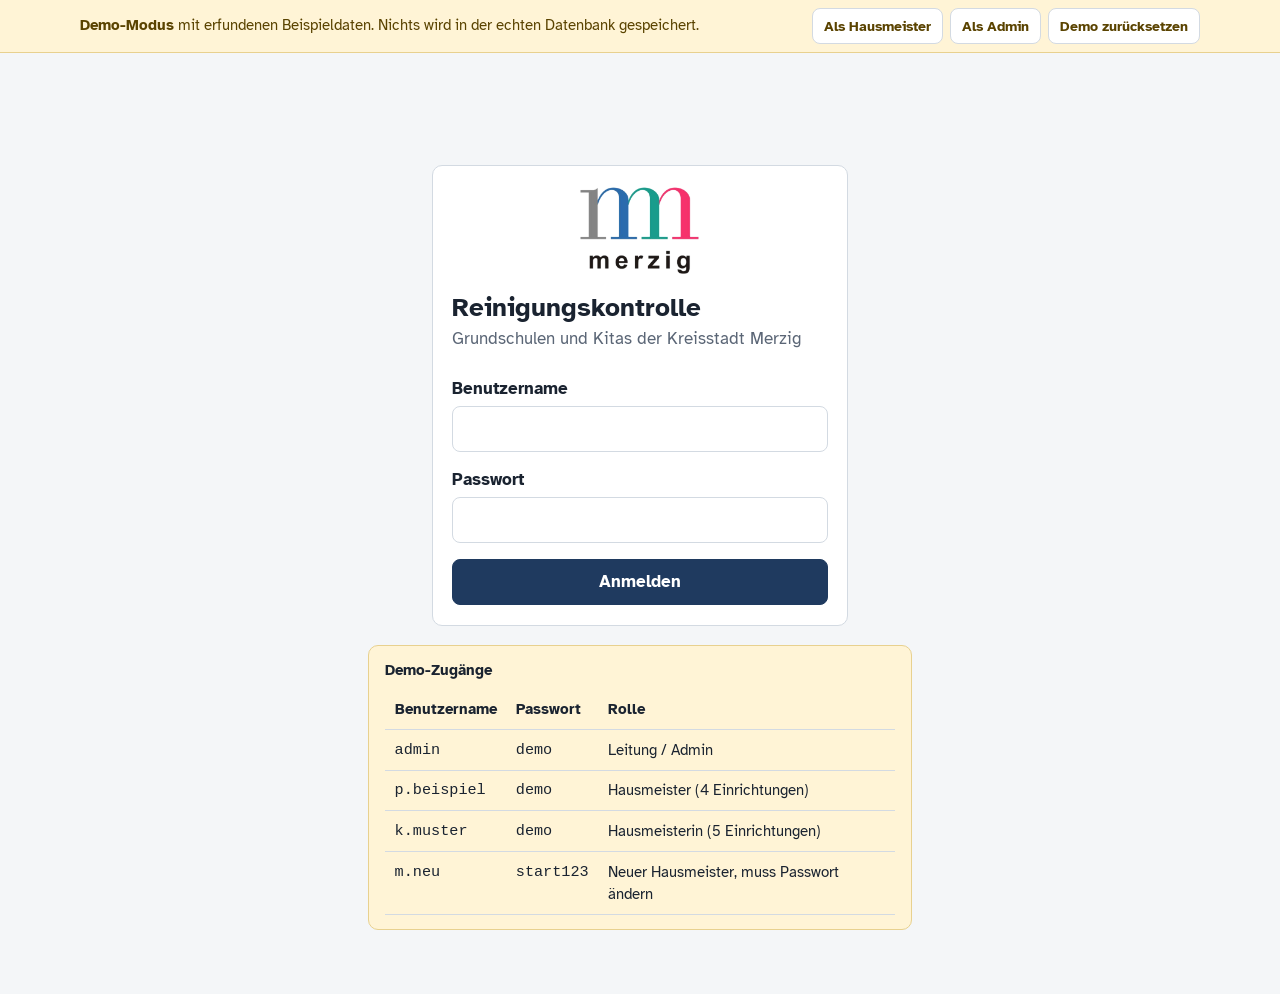
<file: demo.html>
<!doctype html>
<html lang="de">
<head>
  <meta charset="utf-8">
  <meta name="viewport" content="width=device-width, initial-scale=1, viewport-fit=cover">
  <meta name="theme-color" content="#1F3A5F">
  <title>DEMO – Reinigungskontrolle – Kreisstadt Merzig</title>
  <!-- Demo: dieselbe Seite, aber datastore.js wird durch Beispieldaten ersetzt -->
  <script type="importmap">{ "imports": { "./datastore.js": "./demo-datastore.js" } }</script>
  <link rel="manifest" href="manifest.webmanifest">
  <link rel="icon" type="image/png" sizes="192x192" href="icon-192.png">
  <link rel="apple-touch-icon" href="apple-touch-icon.png">
  <meta name="apple-mobile-web-app-capable" content="yes">
  <meta name="apple-mobile-web-app-title" content="Reinigung">
  <link rel="preconnect" href="https://fonts.googleapis.com">
  <link rel="preconnect" href="https://fonts.gstatic.com" crossorigin>
  <link href="https://fonts.googleapis.com/css2?family=Atkinson+Hyperlegible:ital,wght@0,400;0,700;1,400&display=swap" rel="stylesheet">
  <link rel="stylesheet" href="style.css">
</head>
<body>
  <div class="demo-leiste" role="region" aria-label="Demo-Modus">
    <span><strong>Demo-Modus</strong> mit erfundenen Beispieldaten. Nichts wird in der echten Datenbank gespeichert.</span>
    <span class="demo-knoepfe">
      <button type="button" class="btn btn-klein" data-demo="demo-hm-1">Als Hausmeister</button>
      <button type="button" class="btn btn-klein" data-demo="demo-admin">Als Admin</button>
      <button type="button" class="btn btn-klein" data-demo="reset">Demo zurücksetzen</button>
    </span>
  </div>
  <header id="kopf" class="kopf" hidden>
    <div class="kopf-titel">
      <img src="logo.png" alt="" class="logo" onerror="this.remove()">
      <div>
        <strong>Reinigungskontrolle</strong>
        <span>Kreisstadt Merzig</span>
      </div>
    </div>
    <div class="kopf-nutzer">
      <span id="kopf-name"></span>
      <button type="button" class="link" id="btn-installieren" hidden>Als App installieren</button>
      <button type="button" class="link" id="btn-passwort">Passwort ändern</button>
      <button type="button" class="link" id="btn-abmelden">Abmelden</button>
    </div>
  </header>
  <nav id="tabs" class="tabs" hidden></nav>
  <main id="inhalt" class="inhalt">
    <p class="laden">Wird geladen …</p>
  </main>
  <div id="meldung" class="meldung" role="status" aria-live="polite"></div>
  <script>
    window.DEMO_HINWEIS = `<div class="demo-zugaenge"><strong>Demo-Zugänge</strong>
      <table><tr><th>Benutzername</th><th>Passwort</th><th>Rolle</th></tr>
      <tr><td>admin</td><td>demo</td><td>Leitung / Admin</td></tr>
      <tr><td>p.beispiel</td><td>demo</td><td>Hausmeister (4 Einrichtungen)</td></tr>
      <tr><td>k.muster</td><td>demo</td><td>Hausmeisterin (5 Einrichtungen)</td></tr>
      <tr><td>m.neu</td><td>start123</td><td>Neuer Hausmeister, muss Passwort ändern</td></tr></table></div>`;
  </script>
  <script type="module" src="app.js"></script>
  <script type="module">
    import { demoAnmelden, demoZuruecksetzen } from "./demo-datastore.js";
    document.querySelector(".demo-leiste").addEventListener("click", (e) => {
      const b = e.target.closest("[data-demo]");
      if (!b) return;
      if (b.dataset.demo === "reset") { if (confirm("Alle Änderungen in der Demo verwerfen?")) demoZuruecksetzen(); }
      else demoAnmelden(b.dataset.demo);
    });
  </script>
  <script>
    // App-Installation (Handy-Startbildschirm)
    if ("serviceWorker" in navigator) navigator.serviceWorker.register("sw.js").catch(() => {});
    let installHinweis = null;
    window.addEventListener("beforeinstallprompt", (e) => {
      e.preventDefault();
      installHinweis = e;
      document.getElementById("btn-installieren").hidden = false;
    });
    document.getElementById("btn-installieren").addEventListener("click", async () => {
      if (!installHinweis) return;
      installHinweis.prompt();
      await installHinweis.userChoice;
      installHinweis = null;
      document.getElementById("btn-installieren").hidden = true;
    });
  </script>
</body>
</html>
</file>
<file: style.css>
:root {
  --blau: #1F3A5F;
  --blau-hell: #E6ECF3;
  --grund: #F4F6F8;
  --flaeche: #FFFFFF;
  --text: #1A2330;
  --text-leise: #5B6676;
  --linie: #D3DAE2;
  --ok: #2E7D4F;
  --ok-hell: #E3F1E8;
  --mangel: #B3261E;
  --mangel-hell: #FBE6E4;
  --offen: #7A8594;
  --radius: 10px;
  --breite: 72rem;
  /* Schrift wächst mit der Bildschirmbreite: 16px am Laptop, bis 21px auf großen Monitoren */
  font-size: clamp(16px, 0.45vw + 9px, 21px);
  color-scheme: light;
  box-sizing: border-box;
  padding-top: env(safe-area-inset-top, 0px);
  padding-bottom: env(safe-area-inset-bottom, 0px);
}
*, *::before, *::after { box-sizing: inherit; }
/* hidden muss immer gewinnen, auch gegen display:flex */
[hidden] { display: none !important; }
html, body { margin: 0; }
body {
  font-family: "Atkinson Hyperlegible", "Segoe UI", system-ui, sans-serif;
  font-size: 1.0625rem;
  line-height: 1.45;
  background: var(--grund);
  color: var(--text);
}
h1, h2, h3 { line-height: 1.2; margin: 0 0 .4em; }
h1 { font-size: 1.6rem; }
h2 { font-size: 1.25rem; }
h3 { font-size: 1.05rem; }
p { margin: 0 0 .8em; }
:focus-visible { outline: 3px solid #4C8BD6; outline-offset: 2px; }

/* Kopf */
.kopf {
  background: var(--blau);
  color: #fff;
  display: flex;
  flex-wrap: wrap;
  gap: .5rem 1.5rem;
  justify-content: space-between;
  align-items: center;
  padding: .8rem max(1.2rem, calc((100% - var(--breite)) / 2 + 1rem));
}
.kopf-titel strong { display: block; font-size: 1.15rem; }
.kopf-titel span { font-size: .85rem; opacity: .8; }
.kopf-nutzer { display: flex; flex-wrap: wrap; gap: .3rem 1rem; align-items: center; font-size: .95rem; }
.kopf .link { color: #fff; }

/* Tabs */
.tabs {
  display: flex;
  gap: .25rem;
  overflow-x: auto;
  background: var(--flaeche);
  border-bottom: 1px solid var(--linie);
  padding: 0 max(1rem, calc((100% - var(--breite)) / 2 + .4rem));
}
.tabs button {
  border: 0;
  background: none;
  font: inherit;
  padding: .85rem .9rem;
  color: var(--text-leise);
  border-bottom: 3px solid transparent;
  cursor: pointer;
  white-space: nowrap;
}
.tabs button[aria-current="page"] { color: var(--blau); border-bottom-color: var(--blau); font-weight: 700; }

.inhalt { max-width: var(--breite); margin: 0 auto; padding: 1.4rem 1rem 4rem; }
.laden { color: var(--text-leise); }

/* Buttons & Formulare */
button, input, select, textarea { font: inherit; color: inherit; }
.btn {
  display: inline-flex; align-items: center; justify-content: center; gap: .4rem;
  min-height: 2.9rem;
  padding: .55rem 1.1rem;
  border-radius: 8px;
  border: 1px solid var(--linie);
  background: var(--flaeche);
  cursor: pointer;
  font-weight: 700;
}
.btn:hover { border-color: var(--text-leise); }
.btn-primaer { background: var(--blau); border-color: var(--blau); color: #fff; }
.btn-primaer:hover { background: #172d4a; }
.btn-ok { background: var(--ok); border-color: var(--ok); color: #fff; }
.btn-mangel { background: var(--flaeche); border-color: var(--mangel); color: var(--mangel); }
.btn-mangel[aria-pressed="true"] { background: var(--mangel); color: #fff; }
.btn:disabled { opacity: .55; cursor: progress; }
.link { background: none; border: 0; padding: 0; text-decoration: underline; cursor: pointer; color: var(--blau); }

label { display: block; font-weight: 700; margin-bottom: .25rem; }
input[type="text"], input[type="password"], input[type="date"], input[type="email"], select, textarea {
  width: 100%;
  padding: .6rem .7rem;
  border: 1px solid var(--linie);
  border-radius: 8px;
  background: #fff;
  min-height: 2.9rem;
}
textarea { min-height: 80px; resize: vertical; }
.feld { margin-bottom: 1rem; }
.hinweis { font-size: .9rem; color: var(--text-leise); font-weight: 400; }
.check { display: flex; align-items: center; gap: .6rem; font-weight: 400; padding: .35rem 0; cursor: pointer; }
.check input { width: 1.35rem; height: 1.35rem; accent-color: var(--mangel); }

.raster { display: grid; gap: 1rem; grid-template-columns: repeat(auto-fit, minmax(180px, 1fr)); align-items: end; }

.panel {
  background: var(--flaeche);
  border: 1px solid var(--linie);
  border-radius: var(--radius);
  padding: 1.2rem;
  margin-bottom: 1.2rem;
}

/* Login */
.login { width: min(100%, 26rem); margin: 10vh auto 0; }
.login h1 { margin-bottom: .2rem; }
.login .untertitel { color: var(--text-leise); margin-bottom: 1.6rem; }
.fehler { color: var(--mangel); font-weight: 700; }

/* Tageskopf Hausmeister */
.tageskopf { margin-bottom: 1.4rem; }
.tageskopf h1 { font-size: 1.9rem; }
.fortschritt { height: 8px; border-radius: 4px; background: var(--linie); overflow: hidden; margin-top: .4rem; max-width: 420px; }
.fortschritt span { display: block; height: 100%; background: var(--ok); transition: width .3s; }

.gruppe-titel { font-size: 1rem; color: var(--text-leise); margin: 1.6rem 0 .6rem; font-weight: 700; }

/* Einrichtungskarte: Zustand steht als farbige Kante links */
.einrichtung {
  background: var(--flaeche);
  border: 1px solid var(--linie);
  border-left: 6px solid var(--offen);
  border-radius: var(--radius);
  padding: 1rem 1.1rem;
  margin-bottom: .8rem;
}
.einrichtung[data-status="ok"] { border-left-color: var(--ok); }
.einrichtung[data-status="mangel"] { border-left-color: var(--mangel); }
.einrichtung-kopf { display: flex; flex-wrap: wrap; justify-content: space-between; gap: .6rem 1rem; align-items: center; }
.einrichtung-name { font-weight: 700; font-size: 1.1rem; }
.einrichtung-adresse { color: var(--text-leise); font-size: .92rem; }
.status-zeile { font-size: .95rem; margin-top: .5rem; }
.status-zeile.ok { color: var(--ok); }
.status-zeile.mangel { color: var(--mangel); }
.aktionen { display: flex; gap: .5rem; flex-wrap: wrap; }
.trenner { margin-top: 1rem; padding-top: .6rem; border-top: 1px solid var(--linie); }
.mangel-form { margin-top: 1rem; padding-top: 1rem; border-top: 1px dashed var(--linie); }

/* Badges */
.badge { display: inline-block; padding: .1rem .55rem; border-radius: 99px; font-size: .85rem; font-weight: 700; }
.badge.ok { background: var(--ok-hell); color: var(--ok); }
.badge.mangel { background: var(--mangel-hell); color: var(--mangel); }
.badge.offen { background: #ECEFF2; color: var(--offen); }

.zaehler { display: flex; flex-wrap: wrap; gap: .5rem 1.4rem; margin: .4rem 0 1rem; }
.zaehler strong { font-size: 1.4rem; margin-right: .3rem; }

/* Tabellen */
.tabelle-wrap { overflow-x: auto; }
table { border-collapse: collapse; width: 100%; font-size: .95rem; background: var(--flaeche); }
th, td { text-align: left; padding: .55rem .6rem; border-bottom: 1px solid var(--linie); vertical-align: top; }
th { background: var(--blau-hell); font-weight: 700; white-space: nowrap; }
td.zahl, th.zahl { text-align: right; font-variant-numeric: tabular-nums; }
tr.zeile-mangel td:first-child { box-shadow: inset 4px 0 0 var(--mangel); }

.export-leiste { display: flex; flex-wrap: wrap; gap: .5rem; margin: 1rem 0; }

.leer { color: var(--text-leise); padding: 1rem 0; }

/* Meldung (Toast) */
.meldung {
  position: fixed;
  left: 50%;
  bottom: calc(1.2rem + env(safe-area-inset-bottom, 0px));
  transform: translate(-50%, 150%);
  background: var(--text);
  color: #fff;
  padding: .75rem 1.2rem;
  border-radius: 8px;
  transition: transform .25s, visibility .25s;
  visibility: hidden;
  max-width: calc(100% - 2rem);
  z-index: 20;
}
.meldung.sichtbar { transform: translate(-50%, 0); visibility: visible; }
.meldung.fehler-meldung { background: var(--mangel); }

dialog { border: 0; border-radius: var(--radius); padding: 1.4rem; max-width: 420px; width: calc(100% - 2rem); }
dialog::backdrop { background: rgba(20, 30, 45, .45); }

@media (prefers-reduced-motion: reduce) {
  * { transition: none !important; }
}
@media (max-width: 560px) {
  .aktionen { width: 100%; }
  .aktionen .btn { flex: 1; }
}

/* ---------- Erweiterungen ---------- */
.kopf-titel { display: flex; align-items: center; gap: .8rem; }
.logo { height: 2.8rem; width: auto; background: #fff; border-radius: 6px; padding: .2rem .4rem; }
/* Farbband in den vier Logofarben unter dem Kopf */
.kopf { box-shadow: inset 0 -4px 0 0 transparent; position: relative; }
.kopf::after { content: ""; position: absolute; left: 0; right: 0; bottom: 0; height: 4px;
  background: linear-gradient(90deg, #848484 0 25%, #2A6BAF 25% 50%, #189C8E 50% 75%, #F7316C 75% 100%); }
.login-logo { display: block; height: 5.5rem; width: auto; margin: 0 auto 1.2rem; }
.demo-zugaenge { max-width: 34rem; margin: 1.2rem auto 0; background: #FFF4D6; border: 1px solid #E8D18F; border-radius: var(--radius); padding: .9rem 1rem; font-size: .92rem; }
.demo-zugaenge table { margin-top: .5rem; background: transparent; }
.demo-zugaenge th { background: transparent; }
.demo-zugaenge td:first-child, .demo-zugaenge td:nth-child(2) { font-family: ui-monospace, Menlo, monospace; }
.kw { color: var(--text-leise); font-weight: 700; font-size: .95rem; margin: 0 0 .2rem; }
.hinweis-box { background: var(--blau-hell); border-radius: 8px; padding: .6rem .8rem; }
.gesperrt { font-size: .88rem; color: var(--text-leise); margin: .4rem 0 0; }
.unterformular { margin-top: 1rem; padding-top: 1rem; border-top: 1px dashed var(--linie); }
fieldset.gruppe { border: 0; padding: 0; margin: 0 0 .8rem; }
fieldset.gruppe legend { font-weight: 700; padding: 0; margin-bottom: .2rem; }
.bereich-raster { display: grid; grid-template-columns: repeat(auto-fit, minmax(190px, 1fr)); column-gap: 1rem; }
.bereich-liste { display: flex; flex-wrap: wrap; gap: .35rem; margin: .5rem 0 0; }
.chip { background: var(--mangel-hell); color: var(--mangel); border-radius: 99px; padding: .1rem .6rem; font-size: .85rem; font-weight: 700; }
.nachtraege { margin: .5rem 0 0; padding-left: 1.1rem; font-size: .92rem; color: var(--text-leise); }
.einrichtung[data-status="frei"] { border-left-color: var(--linie); opacity: .8; }
.btn-klein { min-height: 2.25rem; padding: .3rem .7rem; font-size: .9rem; }
.tag-navi { display: flex; gap: .4rem; align-items: center; flex-wrap: wrap; margin-bottom: 1rem; }
.tag-navi input { width: auto; }
.vorlagen { display: flex; flex-wrap: wrap; gap: .4rem; margin-bottom: 1rem; }
.z-mangel { color: var(--mangel); }
.z-offen { color: var(--offen); }
.diagramme { display: grid; grid-template-columns: repeat(auto-fit, minmax(380px, 1fr)); gap: 1rem; margin: 1rem 0 1.4rem; }
.diagramme figure { margin: 0; }
.diagramme figcaption { font-weight: 700; margin-bottom: .6rem; }
.d-box { position: relative; height: 280px; }
@media (max-width: 560px) { .diagramme { grid-template-columns: 1fr; } }

.einr-wahl { border: 1px solid var(--linie); border-radius: 8px; padding: .8rem 1rem; margin: 1rem 0 0; }
.einr-wahl legend { font-weight: 700; padding: 0 .3rem; }
.einr-spalten { display: grid; grid-template-columns: repeat(auto-fit, minmax(260px, 1fr)); gap: 0 1.5rem; }
.einr-gruppe { font-weight: 700; color: var(--text-leise); margin: .4rem 0 .1rem; }
td .link { text-align: left; font: inherit; }

/* Demo-Leiste */
.demo-leiste {
  background: #FFF4D6; color: #5A4300; border-bottom: 1px solid #E8D18F;
  display: flex; flex-wrap: wrap; gap: .5rem 1rem; align-items: center; justify-content: space-between;
  padding: .5rem max(1.2rem, calc((100% - var(--breite)) / 2 + 1rem)); font-size: .92rem;
}
.demo-knoepfe { display: flex; flex-wrap: wrap; gap: .4rem; }

/* Export-Gruppen */
.export-gruppen { display: grid; grid-template-columns: repeat(auto-fit, minmax(320px, 1fr)); gap: 1rem; margin: 1rem 0 .4rem; }
.export-gruppe { background: var(--flaeche); border: 1px solid var(--linie); border-radius: var(--radius); padding: .8rem 1rem; }
.export-titel { font-weight: 700; margin: 0 0 .2rem; }
.export-gruppe .export-leiste { margin: .4rem 0 0; }

/* Diagramm-Großansicht */
.diagramme figure.klickbar { cursor: zoom-in; transition: box-shadow .15s; }
.diagramme figure.klickbar:hover { box-shadow: 0 2px 12px rgba(20, 30, 45, .15); }
dialog.gross { width: min(96vw, 1600px); max-width: none; height: 92vh; padding: 1.2rem 1.4rem; display: flex; flex-direction: column; }
dialog.gross:not([open]) { display: none; }
.gross-kopf { display: flex; flex-wrap: wrap; align-items: center; gap: .4rem 1rem; margin-bottom: .8rem; }
.gross-kopf h2 { margin: 0; }
.gross-kopf .aktionen { margin-left: auto; }
.gross-flaeche { position: relative; flex: 1; min-height: 0; }
</file>
